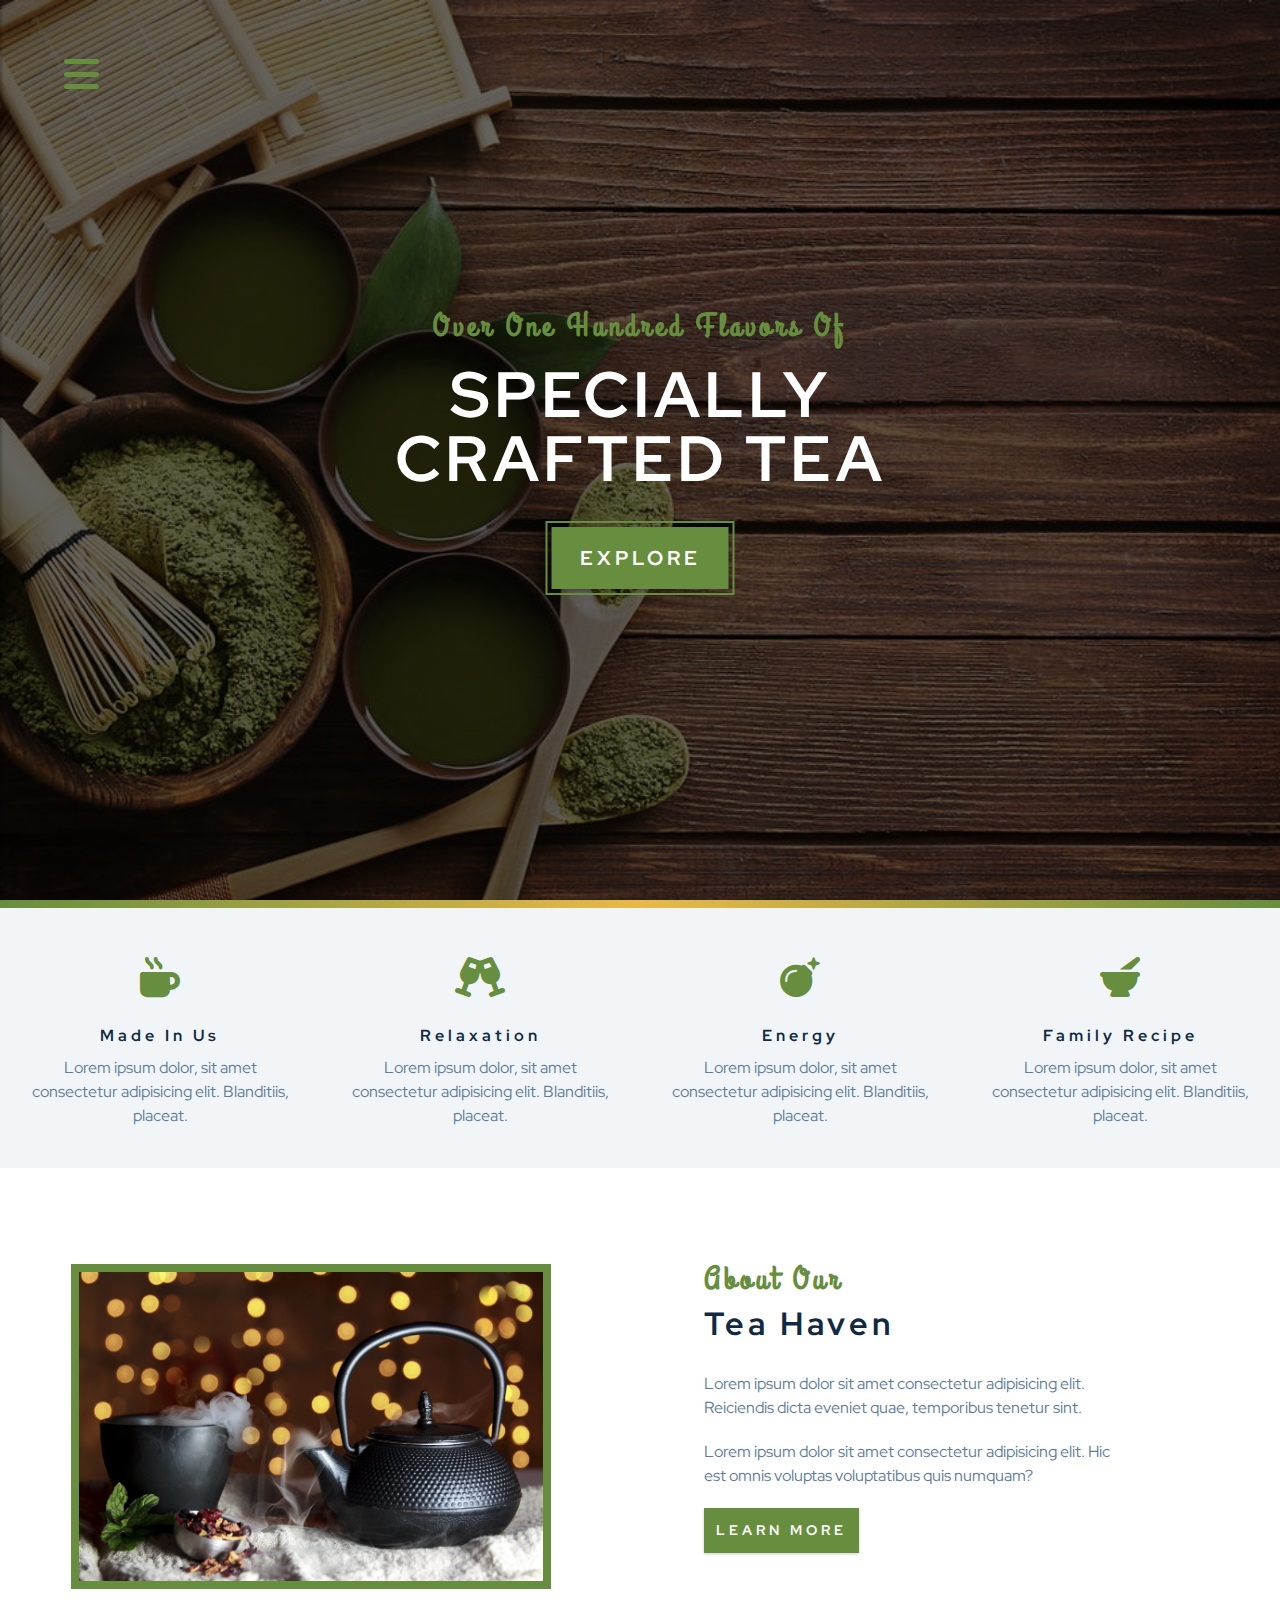
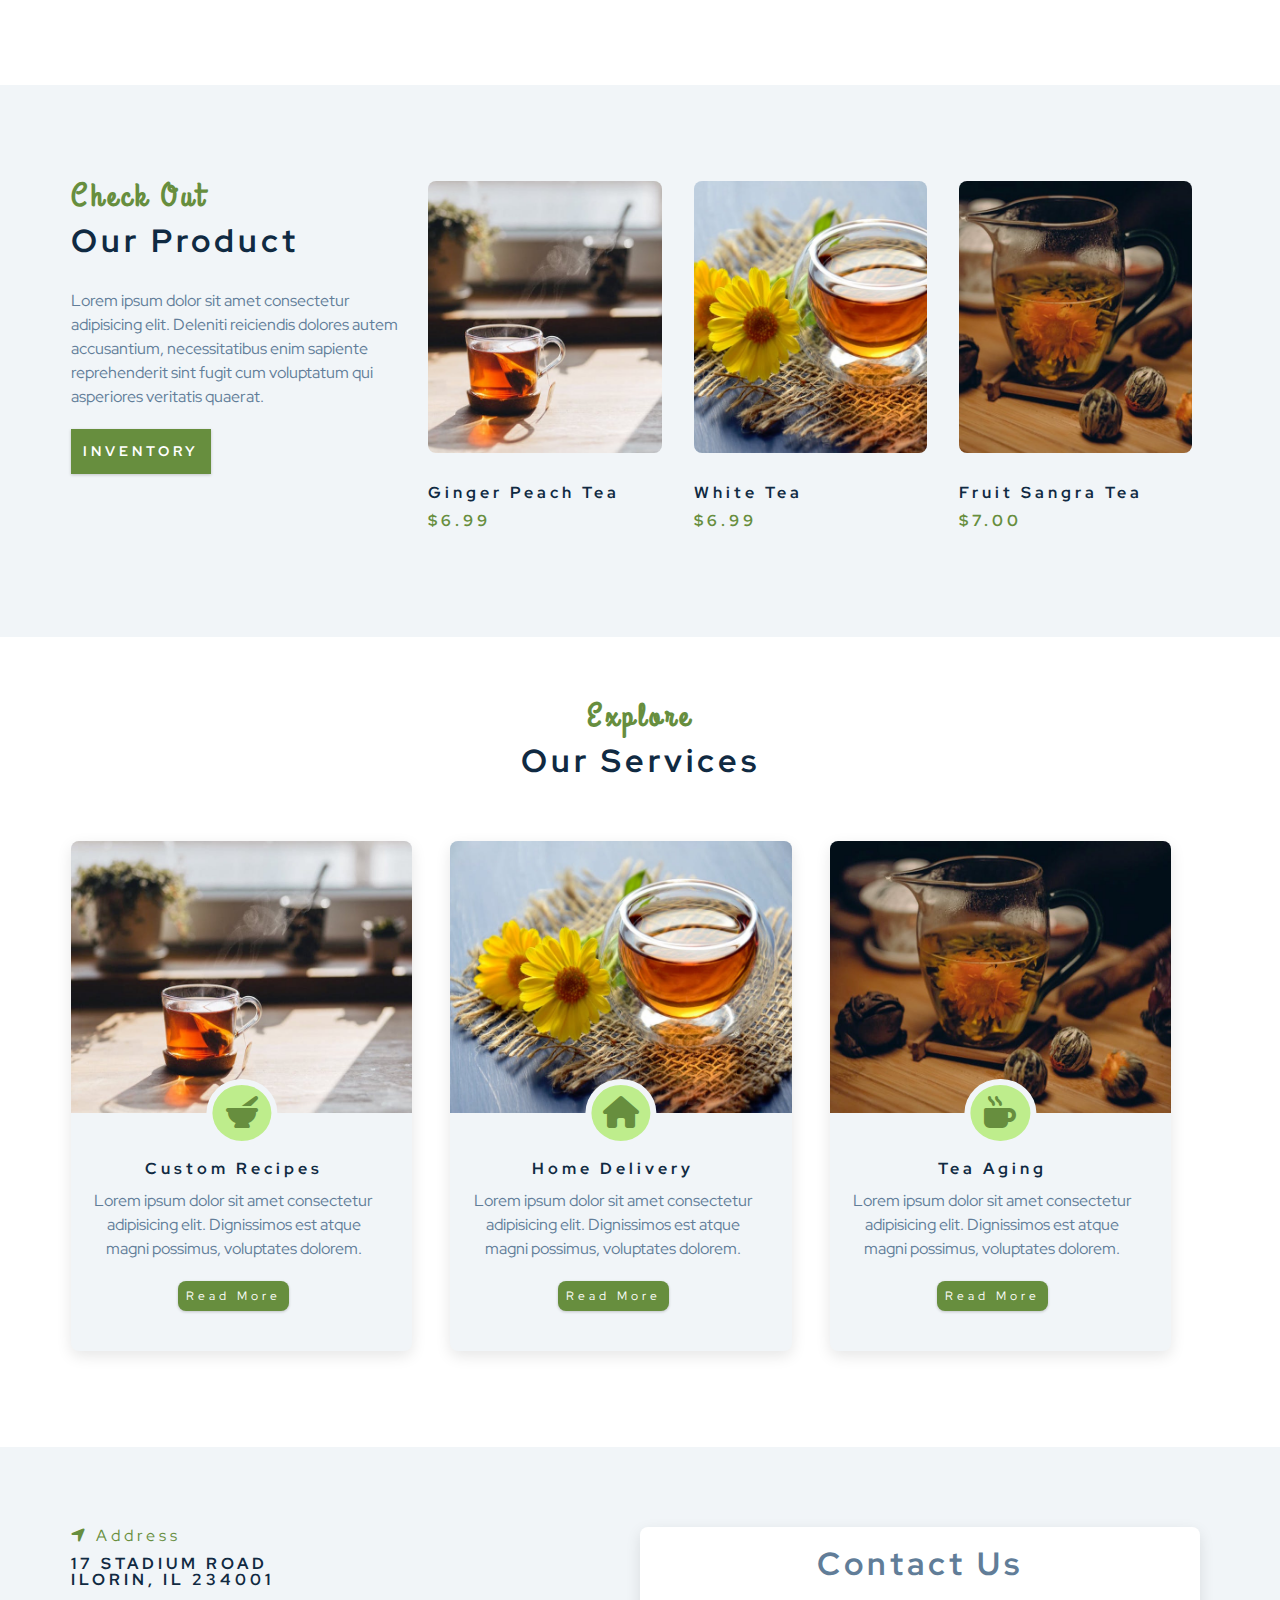
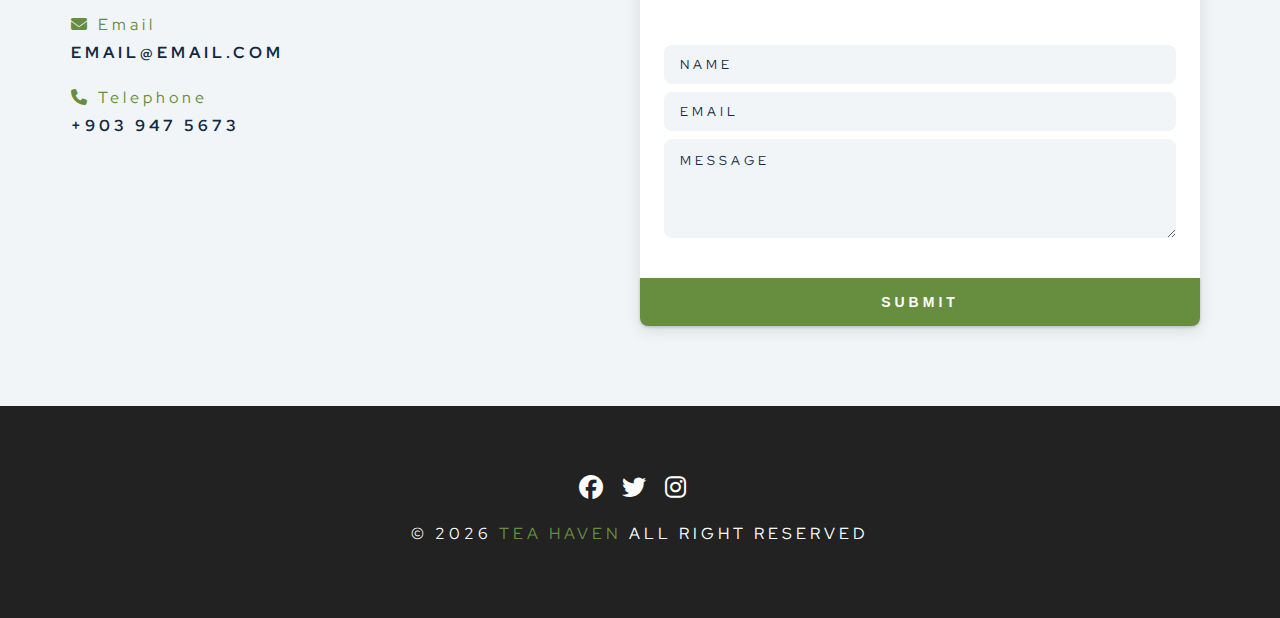
<file: index.html>
<!DOCTYPE html>
<html lang="en">
  <head>
    <meta charset="UTF-8" />
    <meta name="viewport" content="width=device-width, initial-scale=1.0" />
    <!-- Font awesome link -->
    <link rel="stylesheet" href="./fontawesome-free-6.5.2-web/css/all.css" />
    <!-- Custom CSS -->
    <link rel="stylesheet" href="./css/styles.css" />
    <title>Tea Haven || Home</title>
  </head>
  <body>
    <!-- navbar -->
    <!-- nav button -->
    <span class="nav-btn" ><i class="fas fa-bars"></i></span>
    <!-- header -->
    <nav class="navbar">
      <div class="navbar-header">
        <span class="nav-close">
          <i class="fas fa-times"></i>
        </span>
      </div>
      <ul class="nav-items">
        <li><a href="index.html" class="nav-link">
        Home</a></li>
        <li><a href="skills.html" class="nav-link">skills</a></li>
        <li><a href="about.html" class="nav-link">
        about</a></li>
        <li><a href="products.html" class="nav-link">
        products</a></li>
      </ul>
    </nav>
    <header class="header">
      <div class="banner">
        <h2>Over one hundred flavors of</h2>
        <h1>specially <br />crafted tea</h1>
        <a href="skills.html" class="btn banner__btn">Explore</a>
      </div>
    </header>
    <!-- End of header -->
    <div class="content-divider"></div>
    <!-- Skills section -->
    <section class="skills clearfix">
      <!-- single skills -->
      <article class="skill">
        <span class="skills__icon">
          <i class="fas fa-mug-hot"></i>
        </span>
        <h4 class="skills__title">made in us</h4>
        <p class="skills__text">Lorem ipsum dolor, sit amet consectetur adipisicing elit. Blanditiis, placeat.</p>
      </article>
      <!-- End of single skills -->
      <!-- single skills -->
      <article class="skill">
        <span class="skills__icon">
          <i class="fas fa-glass-cheers"></i>
        </span>
        <h4 class="skills__title">relaxation</h4>
        <p class="skills__text">Lorem ipsum dolor, sit amet consectetur adipisicing elit. Blanditiis, placeat.</p>
      </article>
      <!-- End of single skills -->
      <!-- single skills -->
      <article class="skill">
        <span class="skills__icon">
          <i class="fas fa-bomb"></i>
        </span>
        <h4 class="skills__title">Energy</h4>
        <p class="skills__text">Lorem ipsum dolor, sit amet consectetur adipisicing elit. Blanditiis, placeat.</p>
      </article>
      <!-- End of single skills -->
      <!-- single skills -->
      <article class="skill">
        <span class="skills__icon">
          <i class="fas fa-mortar-pestle"></i>
        </span>
        <h4 class="slills__title">family recipe</h4>
        <p class="skills__text">Lorem ipsum dolor, sit amet consectetur adipisicing elit. Blanditiis, placeat.</p>
      </article>
      <!-- End of single skills -->
      </div>
    </section>
    <!-- About Section -->
    <section>
      <div class="container clearfix">
        <!-- about img -->
        <article class="about__img">
          <div  class="about__img__container">
            <img src="./images/about-bcg.jpeg" alt="tea kettle" class="about__picture">
          </div>
        </article >
        <!-- About info -->
        <article class="about__info">
          <!-- section title -->
          <div class="section__title">
            <h3>about our</h3>
            <h2>tea haven</h2>
          </div>
          <p class="about__text">Lorem ipsum dolor sit amet consectetur adipisicing elit. Reiciendis dicta eveniet quae, temporibus tenetur sint.</p>
          <p class="about__text">Lorem ipsum dolor sit amet consectetur adipisicing elit. Hic est omnis voluptas voluptatibus quis numquam?</p>
          <a href="about.html" class="btn ">learn more</a>
          <!-- end of section title -->
        </article>
      </div>
    </section>
    <!-- End of About Section -->
    <!-- End of Skills section -->
    <!-- Product Section -->
    <section class="products">
      <!-- section container -->
      <div class="container clearfix">
        <!-- product info -->
        <article class="product__info">
          <div class="section__title">
            <h3>Check Out</h3>
            <h2>Our Product</h2>
          </div>
          <p class="product__text">
            Lorem ipsum dolor sit amet consectetur adipisicing elit. Deleniti reiciendis dolores autem accusantium, necessitatibus enim sapiente reprehenderit sint fugit cum voluptatum qui asperiores veritatis quaerat.
          </p>
          <a href="product.html" class="btn">inventory</a>
        </article>
        <!-- product invetory -->
        <article class="product__inventory clearfix">
          <!-- single product -->
          <div class="product">
            <img src="./images/product-1.jpeg" alt="product image" class="product__img">
            <h4 class="product__title">Ginger peach tea</h4>
            <h4 class="product__price">$6.99</h4>
          </div>
          <div class="product">
            <img src="./images/product-2.jpeg" alt="product image" class="product__img">
            <h4 class="product__title">white tea</h4>
            <h4 class="product__price">$6.99</h4>
          </div>
          <div class="product">
            <img src="./images/product-3.jpeg" alt="product image" class="product__img">
            <h4 class="product__title">fruit sangra tea</h4>
            <h4 class="product__price">$7.00</h4>
          </div>
        </article>
      </div>
        </section>
        
          
          <!-- end of single product -->

          <!-- service section -->
          <section class="services">
            <!-- section title -->
            <div class="section__title service__title">
              <h3>Explore</h3>
              <h2>Our services</h2>
            </div>
            <!-- end of section title -->
            <div class="container clearfix">
              <!-- single card -->
              <article class="service-card">
                <!-- image container -->
              <div class="service__img__container">
                <img src="./images/product-1.jpeg" alt="service image" class="service__img">
                <!-- service image icon -->
                <span class="service-icon">
                  <i class="fas fa-mortar-pestle fa-fw"></i>
                </span>
              </div>
              <!-- service info -->
              <div class="service__info">
                <h4>custom recipes</h4>
                <p>Lorem ipsum dolor sit amet consectetur adipisicing elit. Dignissimos est atque magni possimus, voluptates dolorem.</p>
                <a href="products.html" class="btn service-btn">Read more</a>
              </div>
            </article>
            <!-- End of sinlge card  -->
            <article class="service-card">
              <div class="service__img__container">
                <img src="./images/product-2.jpeg" alt="service image" class="service__img">
                <!-- service image icon -->
                <span class="service-icon">
                  <i class="fas fa-home fa-fw"></i>
                </span>
              </div>
              <!-- service info -->
              <div class="service__info">
                <h4>Home delivery</h4>
                <p>Lorem ipsum dolor sit amet consectetur adipisicing elit. Dignissimos est atque magni possimus, voluptates dolorem.</p>
                <a href="product.html" class="btn service-btn">Read more</a>
              </div>
            </article>
            <article class="service-card">
              <div class="service__img__container">
                <img src="./images/product-3.jpeg" alt="service image" class="service__img">
                <!-- service image icon -->
                <span class="service-icon">
                  <i class="fas fa-mug-hot fa-fw"></i>
                </span>
              </div>
              <!-- service info -->
              <div class="service__info">
                <h4>tea aging</h4>
                <p>Lorem ipsum dolor sit amet consectetur adipisicing elit. Dignissimos est atque magni possimus, voluptates dolorem.</p>
                <a href="product.html" class="btn service-btn">Read more</a>
              </div>
            </article>
            <!-- end of single -->
          </div>
          <!-- End of service section -->
      </section>

      <!-- Contact -->
      <section class="contact">
        <div class="container clearfix">
          <!-- contact info -->
          <article class="contact__info">
            <!-- contact item -->
            <div class="contact__item">
              <h4 class="contact__title">
                <span class="contact__icon">
                <i class="fas fa-location-arrow"></i>
              </span>
              address
              </h4>

              <h4 class="contact__text">
                17 Stadium road <br/>
                Ilorin, IL 234001
              </h4>
             
            </div>
            <!-- contact item -->
            <div class="contact__item">
              <h4 class="contact__title">
                <span class="contact__icon">
                <i class="fas fa-envelope"></i>
              </span>
              email
              </h4>

              <h4 class="contact__text">
                email@email.com
              </h4>
             
            </div>
            <!-- contact item -->
            <div class="contact__item">
              <h4 class="contact__title">
                <span class="contact__icon">
                <i class="fas fa-phone"></i>
              </span>
              Telephone
              </h4>

              <h4 class="contact__text">
                +903 947 5673
              </h4>
             
            </div>
            <!-- End of contact item -->
          </article>
          <!-- contact form -->
          <article class="contact__form">

            <h3>contact us</h3>
            <form  action="https://formspree.io/f/myyrvqll"
  method="POST">
              <div class="form-group">
                <!-- input -->
                <input type="text" placeholder="name" class="form-control" name="firstName">
                <input type="email" placeholder="email" class="form-control" name="email">
                <textarea name="message" placeholder="message" class="form-control" rows="5"></textarea>
              </div>
              <button type="submit" class="submit-btn btn">submit</button>
            </form>
          </article>
        </div>
      </section>
      <!-- End of Contact -->
      <!-- foooter -->
    <footer class="footer">
      <div class="container">
        <div class="social-icons">
          <!-- socials links -->
          <a href="#" class="social-icon"><i class="fab fa-facebook"></i></a>
          <a href="#" class="social-icon"><i class="fab fa-twitter"></i></a>
          <a href="#" class="social-icon"><i class="fab fa-instagram"></i></a>
        </div>
        <h4 class="footer-text">
          &copy; <span id="date">2020</span>
          <span class="company">tea haven</span>
          all right reserved 
        </h4>
      </div>
    </footer>
    <script src="./js/main.js"></script>
  </body>
</html>
</file>
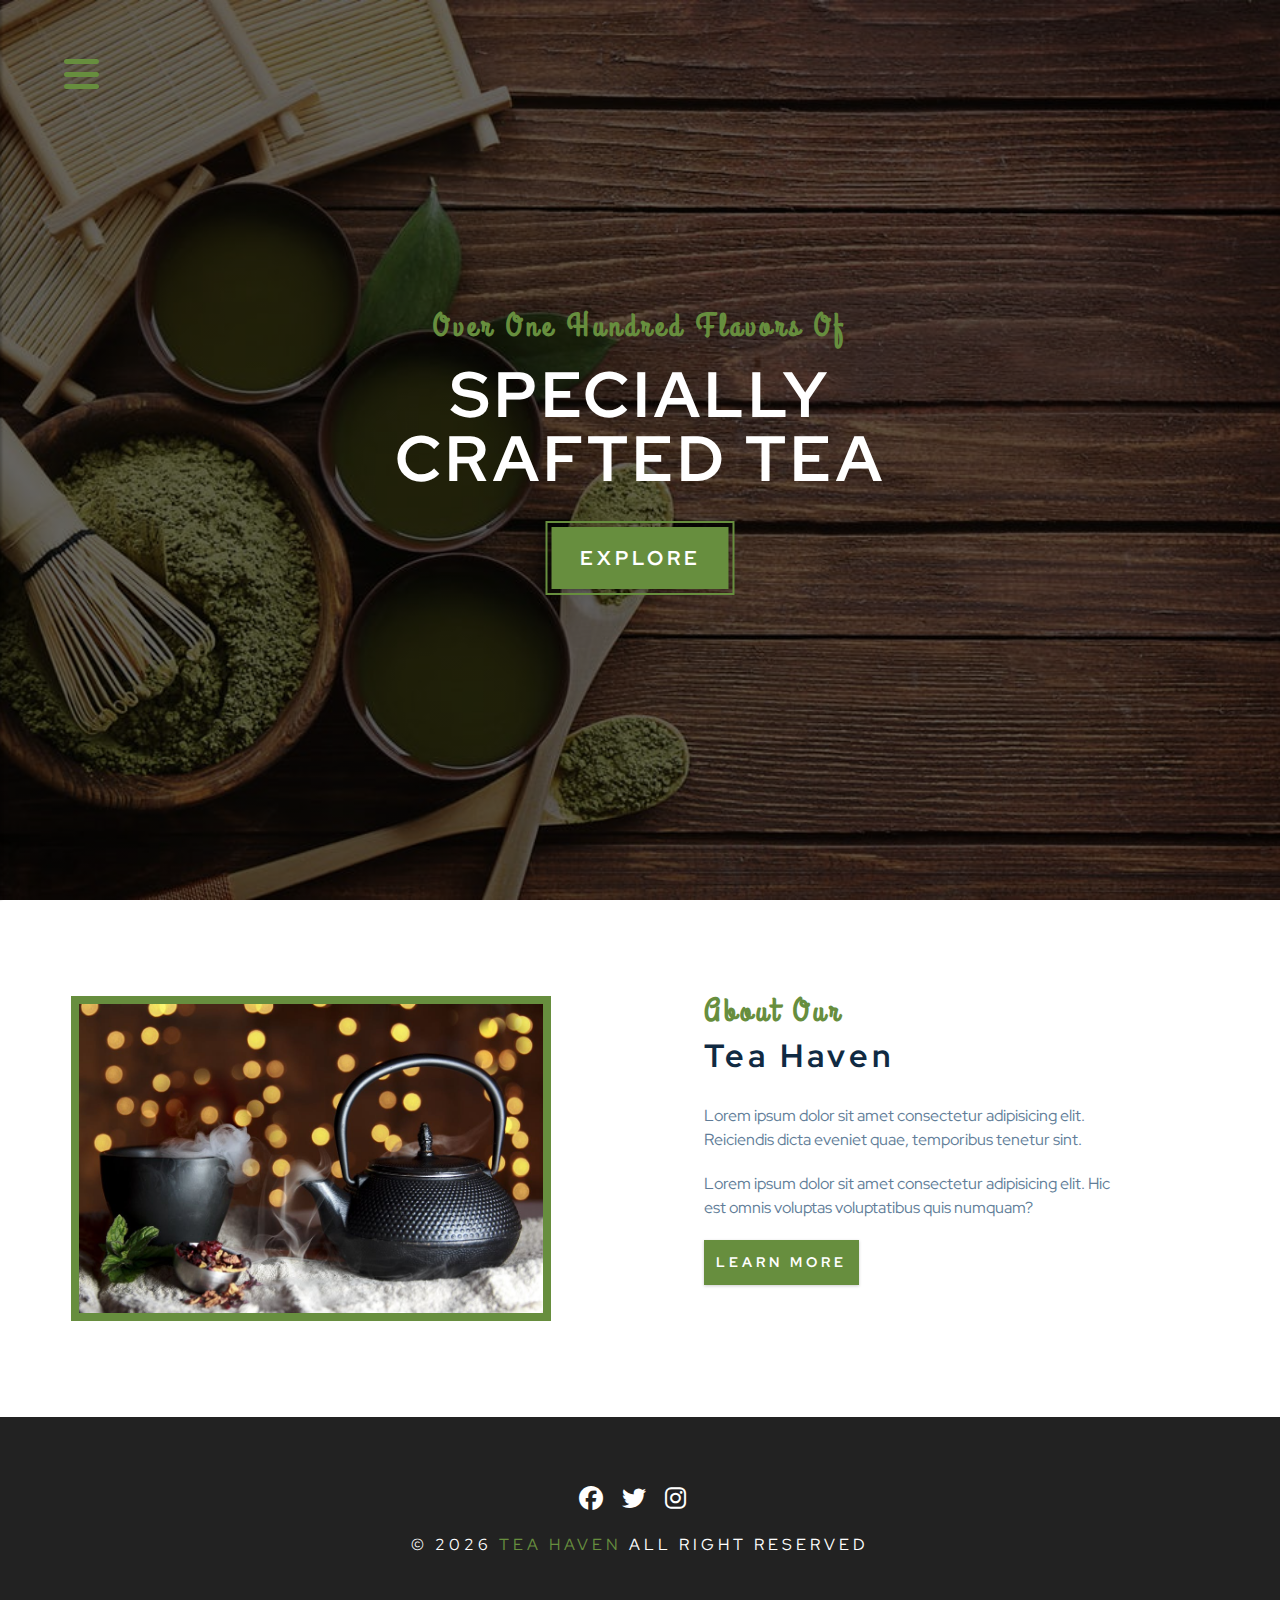
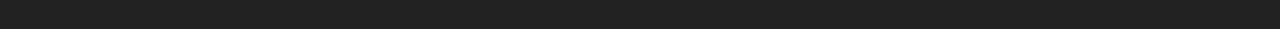
<file: about.html>
<!DOCTYPE html>
<html lang="en">
  <head>
    <meta charset="UTF-8" />
    <meta name="viewport" content="width=device-width, initial-scale=1.0" />
    <!-- Font awesome link -->
    <link rel="stylesheet" href="./fontawesome-free-6.5.2-web/css/all.css" />
    <!-- Custom CSS -->
    <link rel="stylesheet" href="./css/styles.css" />
    <title>Tea Haven || About</title>
  </head>
  <body>
    <!-- navbar -->
    <!-- nav button -->
    <span class="nav-btn"><i class="fas fa-bars"></i></span>
    <!-- header -->
    <nav class="navbar">
      <div class="navbar-header">
        <span class="nav-close">
          <i class="fas fa-times"></i>
        </span>
      </div>
      <ul class="nav-items">
        <li><a href="index.html" class="nav-link"> Home</a></li>
        <li><a href="skills.html" class="nav-link">skills</a></li>
        <li><a href="about.html" class="nav-link"> about</a></li>
        <li><a href="products.html" class="nav-link"> products</a></li>
      </ul>
    </nav>
    <header class="header">
      <div class="banner">
        <h2>Over one hundred flavors of</h2>
        <h1>specially <br />crafted tea</h1>
        <a href="skills.html" class="btn banner__btn">Explore</a>
      </div>
    </header>
    <!-- end of header -->
    <!-- About Section -->
    <section>
      <div class="container clearfix">
        <!-- about img -->
        <article class="about__img">
          <div class="about__img__container">
            <img
              src="./images/about-bcg.jpeg"
              alt="tea kettle"
              class="about__picture"
            />
          </div>
        </article>
        <!-- About info -->
        <article class="about__info">
          <!-- section title -->
          <div class="section__title">
            <h3>about our</h3>
            <h2>tea haven</h2>
          </div>
          <p class="about__text">
            Lorem ipsum dolor sit amet consectetur adipisicing elit. Reiciendis
            dicta eveniet quae, temporibus tenetur sint.
          </p>
          <p class="about__text">
            Lorem ipsum dolor sit amet consectetur adipisicing elit. Hic est
            omnis voluptas voluptatibus quis numquam?
          </p>
          <a href="about.html" class="btn">learn more</a>
          <!-- end of section title -->
        </article>
      </div>
    </section>
    <!-- End of About Section -->
    <footer class="footer">
      <div class="container">
        <div class="social-icons">
          <!-- socials links -->
          <a href="#" class="social-icon"><i class="fab fa-facebook"></i></a>
          <a href="#" class="social-icon"><i class="fab fa-twitter"></i></a>
          <a href="#" class="social-icon"><i class="fab fa-instagram"></i></a>
        </div>
        <h4 class="footer-text">
          &copy; <span id="date">2020</span>
          <span class="company">tea haven</span>
          all right reserved
        </h4>
      </div>
    </footer>
    <script src="./js/main.js"></script>
  </body>
</html>
</file>
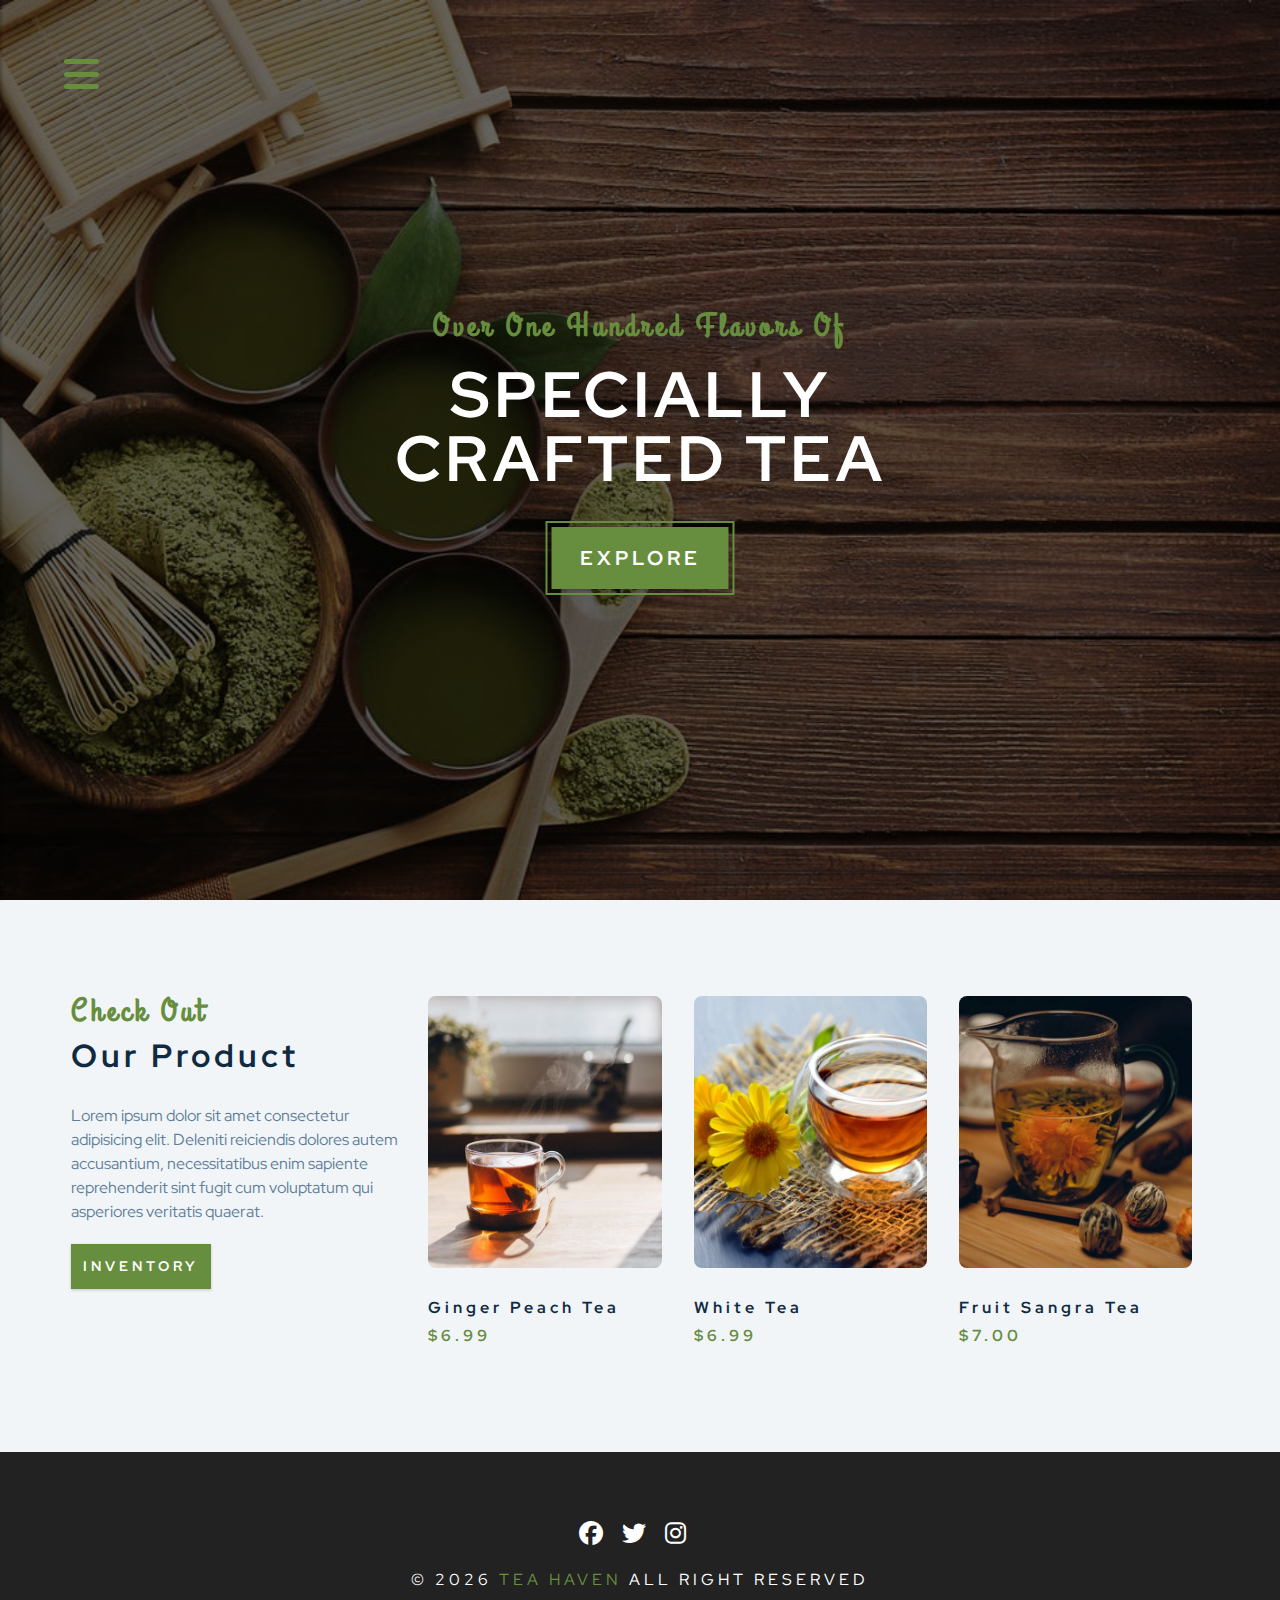
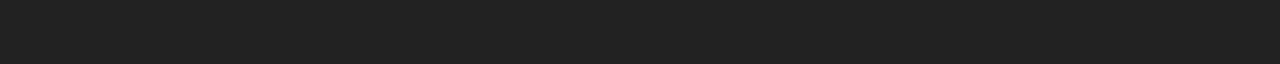
<file: products.html>
<!DOCTYPE html>
<html lang="en">
  <head>
    <meta charset="UTF-8" />
    <meta name="viewport" content="width=device-width, initial-scale=1.0" />
    <!-- Font awesome link -->
    <link rel="stylesheet" href="./fontawesome-free-6.5.2-web/css/all.css" />
    <!-- Custom CSS -->
    <link rel="stylesheet" href="./css/styles.css" />
    <title>Tea Haven || Skills</title>
  </head>
  <body>
    <!-- navbar -->
    <!-- nav button -->
    <span class="nav-btn"><i class="fas fa-bars"></i></span>
    <!-- header -->
    <nav class="navbar">
      <div class="navbar-header">
        <span class="nav-close">
          <i class="fas fa-times"></i>
        </span>
      </div>
      <ul class="nav-items">
        <li><a href="index.html" class="nav-link"> Home</a></li>
        <li><a href="skills.html" class="nav-link">skills</a></li>
        <li><a href="about.html" class="nav-link"> about</a></li>
        <li><a href="products.html" class="nav-link"> products</a></li>
      </ul>
    </nav>
    <header class="header">
      <div class="banner">
        <h2>Over one hundred flavors of</h2>
        <h1>specially <br />crafted tea</h1>
        <a href="skills.html" class="btn banner__btn">Explore</a>
      </div>
    </header>
    <!-- end of header -->
    <!-- Product Section -->
    <section class="products">
      <!-- section container -->
      <div class="container clearfix">
        <!-- product info -->
        <article class="product__info">
          <div class="section__title">
            <h3>Check Out</h3>
            <h2>Our Product</h2>
          </div>
          <p class="product__text">
            Lorem ipsum dolor sit amet consectetur adipisicing elit. Deleniti
            reiciendis dolores autem accusantium, necessitatibus enim sapiente
            reprehenderit sint fugit cum voluptatum qui asperiores veritatis
            quaerat.
          </p>
          <a href="product.html" class="btn">inventory</a>
        </article>
        <!-- product invetory -->
        <article class="product__inventory clearfix">
          <!-- single product -->
          <div class="product">
            <img
              src="./images/product-1.jpeg"
              alt="product image"
              class="product__img"
            />
            <h4 class="product__title">Ginger peach tea</h4>
            <h4 class="product__price">$6.99</h4>
          </div>
          <div class="product">
            <img
              src="./images/product-2.jpeg"
              alt="product image"
              class="product__img"
            />
            <h4 class="product__title">white tea</h4>
            <h4 class="product__price">$6.99</h4>
          </div>
          <div class="product">
            <img
              src="./images/product-3.jpeg"
              alt="product image"
              class="product__img"
            />
            <h4 class="product__title">fruit sangra tea</h4>
            <h4 class="product__price">$7.00</h4>
          </div>
        </article>
      </div>
    </section>

    <!-- end of single product -->
    <!-- footer -->
    <footer class="footer">
      <div class="container">
        <div class="social-icons">
          <!-- socials links -->
          <a href="#" class="social-icon"><i class="fab fa-facebook"></i></a>
          <a href="#" class="social-icon"><i class="fab fa-twitter"></i></a>
          <a href="#" class="social-icon"><i class="fab fa-instagram"></i></a>
        </div>
        <h4 class="footer-text">
          &copy; <span id="date">2020</span>
          <span class="company">tea haven</span>
          all right reserved
        </h4>
      </div>
    </footer>
    <script src="./js/main.js"></script>
  </body>
</html>
</file>
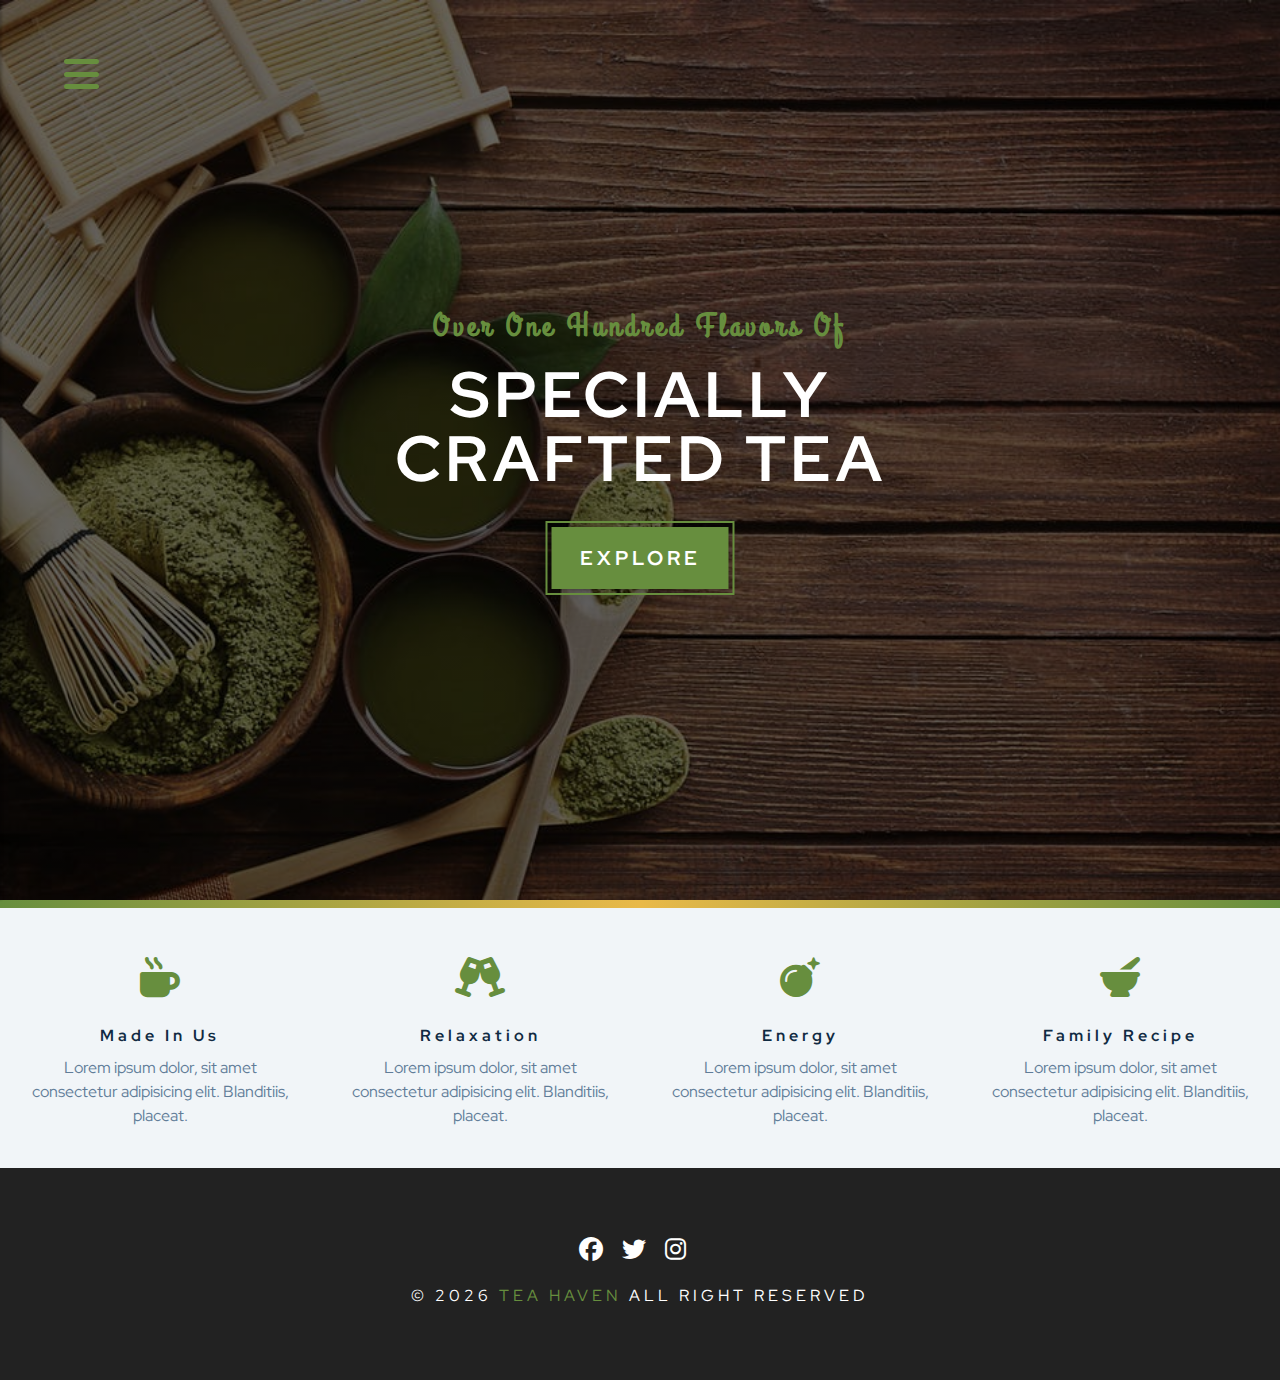
<file: skills.html>
<!DOCTYPE html>
<html lang="en">
  <head>
    <meta charset="UTF-8" />
    <meta name="viewport" content="width=device-width, initial-scale=1.0" />
    <!-- Font awesome link -->
    <link rel="stylesheet" href="./fontawesome-free-6.5.2-web/css/all.css" />
    <!-- Custom CSS -->
    <link rel="stylesheet" href="./css/styles.css" />
    <title>Tea Haven || Skills</title>
  </head>
  <body>
    <!-- navbar -->
    <!-- nav button -->
    <span class="nav-btn"><i class="fas fa-bars"></i></span>
    <!-- header -->
    <nav class="navbar">
      <div class="navbar-header">
        <span class="nav-close">
          <i class="fas fa-times"></i>
        </span>
      </div>
      <ul class="nav-items">
        <li><a href="index.html" class="nav-link"> Home</a></li>
        <li><a href="skills.html" class="nav-link">skills</a></li>
        <li><a href="about.html" class="nav-link"> about</a></li>
        <li><a href="products.html" class="nav-link"> products</a></li>
      </ul>
    </nav>
    <header class="header">
      <div class="banner">
        <h2>Over one hundred flavors of</h2>
        <h1>specially <br />crafted tea</h1>
        <a href="skills.html" class="btn banner__btn">Explore</a>
      </div>
    </header>
    <!-- end of header -->
     <div class="content-divider"></div>
    <!-- Skills section -->
    <section class="skills clearfix">
      <!-- single skills -->
      <article class="skill">
        <span class="skills__icon">
          <i class="fas fa-mug-hot"></i>
        </span>
        <h4 class="skills__title">made in us</h4>
        <p class="skills__text">Lorem ipsum dolor, sit amet consectetur adipisicing elit. Blanditiis, placeat.</p>
      </article>
      <!-- End of single skills -->
      <!-- single skills -->
      <article class="skill">
        <span class="skills__icon">
          <i class="fas fa-glass-cheers"></i>
        </span>
        <h4 class="skills__title">relaxation</h4>
        <p class="skills__text">Lorem ipsum dolor, sit amet consectetur adipisicing elit. Blanditiis, placeat.</p>
      </article>
      <!-- End of single skills -->
      <!-- single skills -->
      <article class="skill">
        <span class="skills__icon">
          <i class="fas fa-bomb"></i>
        </span>
        <h4 class="skills__title">Energy</h4>
        <p class="skills__text">Lorem ipsum dolor, sit amet consectetur adipisicing elit. Blanditiis, placeat.</p>
      </article>
      <!-- End of single skills -->
      <!-- single skills -->
      <article class="skill">
        <span class="skills__icon">
          <i class="fas fa-mortar-pestle"></i>
        </span>
        <h4 class="slills__title">family recipe</h4>
        <p class="skills__text">Lorem ipsum dolor, sit amet consectetur adipisicing elit. Blanditiis, placeat.</p>
      </article>
      <!-- End of single skills -->
      </div>
    </section>
    <footer class="footer">
      <div class="container">
        <div class="social-icons">
          <!-- socials links -->
          <a href="#" class="social-icon"><i class="fab fa-facebook"></i></a>
          <a href="#" class="social-icon"><i class="fab fa-twitter"></i></a>
          <a href="#" class="social-icon"><i class="fab fa-instagram"></i></a>
        </div>
        <h4 class="footer-text">
          &copy; <span id="date">2020</span>
          <span class="company">tea haven</span>
          all right reserved
        </h4>
      </div>
    </footer>
    <script src="./js/main.js"></script>
  </body>
</html>
</file>
<file: css/styles.css>
@import url('https://fonts.googleapis.com/css2?family=Grand+Hotel&family=Red+Hat+Display:ital,wght@0,300..900;1,300..900&display=swap');

/* root varaible */
:root {
  --cl-primary: #678e3e;
  --cl-primary-light: #beed8c;
  --cl-grey-d: #102a42;
  --cl-grey-l: #617d98;
  --cl-grey-ll: #f1f5f8;
  --cl-white: #fff;
  --ff-primary: 'Red Hat Display', sans-serif;
  --ff-secondary: 'Grand Hotel', cursive;
  --transition: all 0.3s linear;
  --letter-spacing: 0.25rem;
  --radius: 0.5rem;
}

* {
  margin: 0;
  padding: 0;
  box-sizing: border-box;
}
body {
  font-family: var(--ff-primary);
  background: var(--cl-white);
  color: var(--cl-grey-d);
  line-height: 1.5;
  font-size: 0.875rem;
}
a {
  text-decoration: none;
}
img {
  width: 100%;
  display: block;
}
h1,
h2,
h3,
h4 {
  letter-spacing: var(--letter-spacing);
  text-transform: capitalize;
  line-height: 1.25;
  margin-bottom: 0.75rem;
}
h1 {
  font-size: 3rem;
}
h2 {
  font-size: 2rem;
}
h3 {
  font-size: 1.5rem;
}
h4 {
  font-size: 0.875rem;
}
p {
  margin-bottom: 1.25rem;
}
@media screen and (min-width: 800px) {
  h1 {
    font-size: 4rem;
  }
  h2 {
    font-size: 2rem;
  }
  h3 {
    font-size: 2rem;
  }
  h4 {
    font-size: 1rem;
  }
  body {
    font-size: 1rem;
  }
  h1,
  h2,
  h3,
  h4 {
    line-height: 1;
  }
}
/* More css */
.btn {
  text-transform: uppercase;
  background: var(--cl-primary);
  color: var(--cl-white);
  padding: 0.75rem 0.75rem;
  letter-spacing: var(--letter-spacing);
  display: inline-block;
  font-weight: 700;
  transition: var(--transition);
  font-size: 0.875rem;
  border: none;
  cursor: pointer;
  box-shadow: 0 1px 3px rgba(0, 0, 0, 0.2);
}
.btn:hover {
  background: var(--cl-primary-light);
  color: var(--cl-primary);
}
.clearfix::after,
.clearfix::before {
  content: '';
  clear: both;
  display: table;
}
/* section Css */
.section__title h3 {
  font-family: 'Grand Hotel', cursive;
  color: var(--cl-primary);
}
.section__title h2 {
  margin-bottom: 2rem;
}
.container {
  padding: 4rem 0;
  width: 85vw;
  margin: 0 auto;
  max-width: 1170px;
}
@media screen and (min-width: 992px) {
  .container {
    width: 95vw;
    padding: 4rem 1rem;
  }
}

/* nav bar  */
.nav-btn {
  position: fixed;
  top: 5%;
  left: 5%;
  font-size: 2.5rem;
  color: var(--cl-primary);
  z-index: 1;
  /* animation */
  animation: bounce 2s ease infinite;
}
/* navbar */
.navbar {
  position: fixed;
  top: 0;
  width: 100%;
  height: 100%;
  background: var(--cl-grey-ll);
  z-index: 2;
  box-shadow: 2px 0 2px rgba(0, 0, 0, 0.2);
  /* hide navbar */
  transform: translateX(-100%);
  transition: var(--transition);
}
.show {
  /* show navbar */
  transform: translate(0);
}
.navbar-header {
  text-align: right;
  padding-right: 1rem;
}
.nav-close {
  font-size: 2rem;
  color: var(--cl-grey-d);
  transition: var(--transition);
}
.nav-close:hover {
  color: #bb2525;
}

.nav-items {
  list-style-type: none;
}
.nav-link {
  display: block;
  font-size: 1.5rem;
  padding: 0.25rem 1rem;
  text-transform: capitalize;
  letter-spacing: var(--letter-spacing);
  color: var(--cl-grey-d);
  transition: var(--transition);
}
.nav-link:hover {
  background: var(--cl-primary-light);
  color: var(--cl-primary);
  padding-left: 1.5rem;
  border-left: 0.25rem solid var(--cl-primary);
}
@media screen and (min-width: 786px) {
  .navbar {
    width: 35%;
    max-width: 20rem;
  }
}

@keyframes bounce {
  0% {
    transform: scale(1);
  }
  50% {
    transform: scale(2);
  }
  100% {
    transform: scale(1);
  }
}
@keyframes slideFromRight {
  0% {
    transform: translateX(1000px);
    opacity: 0;
  }
  50% {
    transform: translateX(-200px);
    opacity: 0.5rem;
  }
  75% {
    transform: translateX(50px);
    opacity: 75%;
  }
  100% {
    transform: translate(0px);
    opacity: 1;
  }
}
@keyframes slideFromLeft {
  0% {
    transform: translateX(-1000px);
    opacity: 0;
  }
  50% {
    transform: translateX(200px);
    opacity: 0.5;
  }
  75% {
    transform: translateX(50px);
    opacity: 75%;
  }
  100% {
    transform: translate(0px);
    opacity: 1;
  }
}
@keyframes show {
  0% {
    transform: scale(1.5);
    opacity: 0;
  }
  50% {
    transform: scale(2);
    opacity: 0.5;
  }
  100% {
    transform: scale(1);
    opacity: 1;
  }
}
/*
============
Header
============
 */
.header {
  min-height: 100vh;
  background: linear-gradient(rgba(0, 0, 0, 0.6), rgba(0, 0, 0, 0.6)),
    url('../images/main-bcg.jpeg') center/cover no-repeat fixed;
  position: relative;
  /* animation */
  overflow-x: hidden;
}
.banner {
  text-align: center;
  position: absolute;
  top: 50%;
  left: 50%;
  transform: translate(-50%, -50%);
}
.banner h2 {
  font-family: var(--ff-secondary);
  color: var(--cl-primary);
  /* animation */
  animation: slideFromRight 5s ease-in-out 1;
}

.banner h1 {
  text-transform: uppercase;
  color: var(--cl-white);
  margin-top: 1.25rem;
  animation: slideFromLeft 5s ease-in-out 1;
  /* animation */
}
.banner__btn {
  outline: 0.125rem solid var(--cl-primary);
  outline-offset: 0.25rem;
  font-size: 1.25rem;
  padding: 1rem 1.75rem;
  margin-top: 1.5rem;
  animation: show 5s linear 1;
}
/* content-divider */
.content-divider {
  height: 0.5rem;
  background: linear-gradient(
    to left,
    var(--cl-primary),
    #e9b949,
    var(--cl-primary)
  );
}
/* Skills */

.skills {
  background: var(--cl-grey-ll);
}
.skill {
  padding: 2.5rem 0;
  text-align: center;
  transition: var(--transition);
}
.skills__icon {
  font-size: 2.5rem;
  margin-bottom: 1.25rem;
  transition: var(--transition);
  display: inline-block;
  color: var(--cl-primary);
}

.skills__text {
  color: var(--cl-grey-l);
  max-width: 17rem;
  margin: 0 auto;
}
.skill:hover {
  background: var(--cl-white);
  box-shadow: 0 2px var(--cl-primary);
}
.skill:hover .skills__icon {
  transform: translateY(-5px);
}

@media screen and (min-width: 576px) {
  .skill {
    float: left;
    width: 50%;
  }
}
@media screen and (min-width: 1200px) {
  .skill {
    width: 25%;
  }
}

/* About */
.about__img,
.about__info {
  padding: 2rem 0;
}
.about__img__container {
  background: var(--cl-primary);
  border: 0.5rem solid var(--cl-primary);
  max-width: 30rem;
  overflow: hidden;
}

.about__picture {
  transition: var(--transition);
}
.about__img__container:hover .about__picture {
  opacity: 0.5;
  transform: scale(1.2);
}
/* @media sreen and (max-width: ); */
.about__text {
  max-width: 26rem;
  color: var(--cl-grey-l);
}

@media screen and (min-width: 992px) {
  .about__img,
  .about__info {
    float: left;
    width: 50%;
  }
  .about__info {
    padding-left: 4rem;
  }
}
/* Product */
.products {
  background: var(--cl-grey-ll);
}
.products article {
  padding: 2rem 0;
}

.product__text {
  color: var(--cl-grey-l);
  max-width: 26rem;
}
.product {
  margin-bottom: 2rem;
}
.product__img {
  border-radius: var(--radius);
  margin-bottom: 2rem;
  height: 17rem;
  object-fit: cover;
}
.product__price {
  color: var(--cl-primary);
}

@media screen and (min-width: 768px) {
  .product {
    float: left;
    width: 50%;
    padding-right: 2rem;
  }
}
@media screen and (min-width: 992px) {
  .product {
    width: 33.3%;
  }
}
@media screen and (min-width: 1200px) {
  .product__info {
    float: left;
    width: 30%;
  }
  .product__inventory {
    float: left;
    width: 70%;
  }
  .product {
    margin-bottom: 0;
    padding: 0 1rem;
  }
}
/* Services */

.service__title {
  margin-top: 4rem;
  margin-bottom: -4rem;
  text-align: center;
}
.service-card {
  margin: 2rem 0;
  background: var(--cl-grey-ll);
  border-radius: var(--radius);
  box-shadow: 0 5px 15px rgba(0, 0, 0, 0.1);
  transition: var(--transition);
}
.service-card:hover {
  transform: scale(1.02);
  box-shadow: 0 5px 15px rgba(0, 0, 0, 0.2);
}
.service__img {
  height: 17rem;
  object-fit: cover;
  border-top-left-radius: var(--radius);
  border-top-right-radius: var(--radius);
}
.service__info {
  text-align: center;
  padding: 3rem 2rem 2.5rem 1rem;
}
.service__info p {
  max-width: 20rem;
  color: var(--cl-grey-l);
  margin: 0 auto;
}
.service-btn {
  font-size: 0.75rem;
  text-transform: capitalize;
  border-radius: var(--radius);
  padding: 0.375rem 0.5rem;
  font-weight: 400;
  margin-top: 1.25rem;
}

@media screen and (min-width: 768px) {
  .service-card {
    float: left;
    width: 45%;
    margin-right: 5%;
  }
}

@media screen and (min-width: 992px) {
  .service-card {
    width: 30%;
    margin-right: 3.333%;
  }
}
.service__img__container {
  position: relative;
}

.service-icon {
  position: absolute;
  left: 50%;
  bottom: 0;
  font-size: 2rem;
  color: var(--cl-primary);
  background: var(--cl-primary-light);
  padding: 0.25rem 0.6rem;
  border-radius: 50%;
  transform: translate(-50%, 50%);
  border: 0.375rem solid var(--cl-grey-ll);
}
/* contact */
.contact {
  background: var(--cl-grey-ll);
}
.contact__form,
.contact__info {
  margin: 1rem 0;
}
.contact__item {
  margin-bottom: 1.75rem;
}
.contact__title {
  color: var(--cl-primary);
  font-weight: 400;
}

.contact__text {
  text-transform: uppercase;
}
.contact__form {
  background: var(--cl-white);
  border-radius: var(--radius);
  text-align: center;
  box-shadow: 0 5px 15px rgba(0, 0, 0, 0.1);
  transition: var(--transition);
  max-width: 35rem;
}
.contact__form:hover {
  box-shadow: 0 5px 15px rgba(0, 0, 0, 0.2);
}
.contact__form h3 {
  padding: 1.3rem 0;
  color: var(--cl-grey-l);
}
.form-group {
  padding: 2rem 1.5rem;
}
.form-control {
  display: block;
  width: 100%;
  padding: 0.75rem 1rem;
  border: none;
  margin-bottom: 0.5rem;
  background: var(--cl-grey-ll);
  border-radius: var(--radius);
  text-transform: uppercase;
  letter-spacing: var(--letter-spacing);
  outline: none;
}
.form-control::placeholder {
  font-family: var(--ff-primary);
  text-transform: uppercase;
  letter-spacing: var(--letter-spacing);
  color: var(--cl-grey-d);
}
.submit-btn {
  display: block;
  width: 100%;
  padding: 1rem;
  border-bottom-left-radius: var(--radius);
  border-bottom-right-radius: var(--radius);
}
@media screen and (min-width: 992px) {
  .contact__form,
  .contact__info {
    float: left;
    width: 50%;
  }
}
/* footer */
.footer {
  background: #222;
  text-align: center;
}

.social-icon {
  font-size: 1.5rem;
  color: var(--cl-white);
  margin-right: 1rem;
  transition: var(--transition);
}
.social-icon:hover {
  color: var(--cl-primary);
}
.footer-text {
  margin-top: 1.25rem;
  text-transform: uppercase;
  color: var(--cl-white);
  font-weight: 400;
}
.company {
  color: var(--cl-primary);
}
</file>
